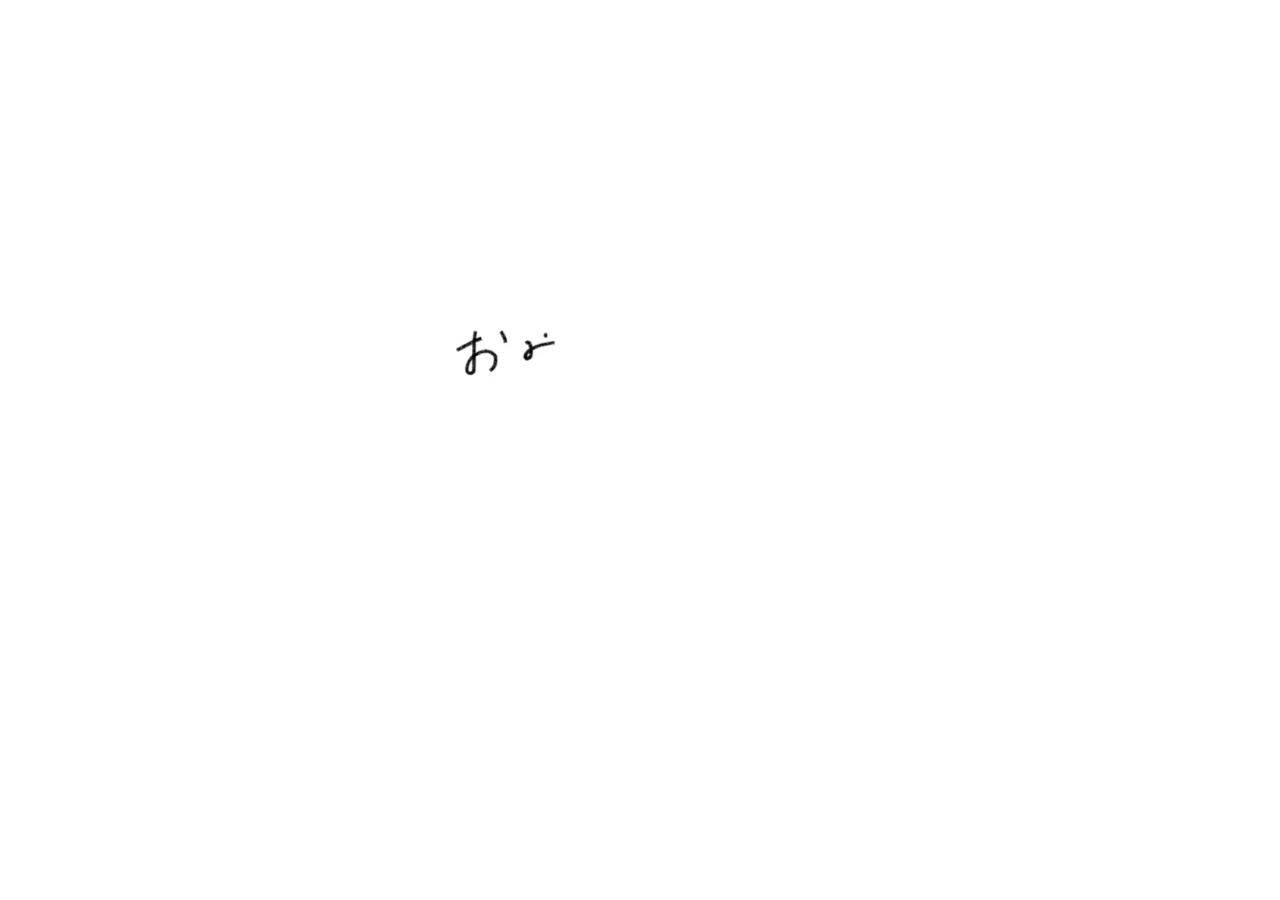
<file: index.html>
<!DOCTYPE html>
<html lang="ja">
<head>
    <meta charset="UTF-8">
    <meta name="viewport" content="width=device-width, initial-scale=1.0">
    <meta http-equiv="X-UA-Compatible" content="ie=edge">
    <link href="https://fonts.googleapis.com/css?family=Rock+Salt&display=swap" rel="stylesheet">
    <link href="https://fonts.googleapis.com/css?family=Dosis:200|Homemade+Apple&display=swap" rel="stylesheet">
    <link rel="stylesheet" href="css/style.css">
    <title>PORTFOLIO OF AKI MITSUYAMA</title>
</head>
<div class="fv_splash">
    <video id="mv-movie" autoplay muted playsinline>
        <source src="img/fvsplash.mp4">
    </video>
</div>
<body id="top_page">
    <div class="main_wrapper">
        <div class="my_profile">
            <a href="#">I MY ME</a>
        </div>
        <div class="my_design">
            <a href="mygraphic_page.html" target="_blank">MY GRAPHIC</a>
        </div>
        <div class="my_flower">
            <a href="photos_page.html" target="_blank">MY PHOTOS</a>
        </div>
        <div class="my_photo">
            <a href="flower_page.html" target="_blank">MY FLOWERS</a>
        </div>
    </div>


    <main>
        <div class="my_name">
            <h2>HELLO.</h2>
            <h1>PORTFOLIO OF</h1><span><img src="img/name.png" alt="名前"></span><br>
            <p>駆け出しWebデザイナー。<br>夕暮れ時の散歩と、セルフネイルと、デジタルとアナログなものづくりが好きです。</p>
        </div>
        <small>©2020, aki mitsuyama.</small>
    </main>


    <footer></footer>




    <script src="https://ajax.googleapis.com/ajax/libs/jquery/3.4.1/jquery.min.js"></script>
    <script src="js/min-js.js"></script>
</body>
</html>
</file>
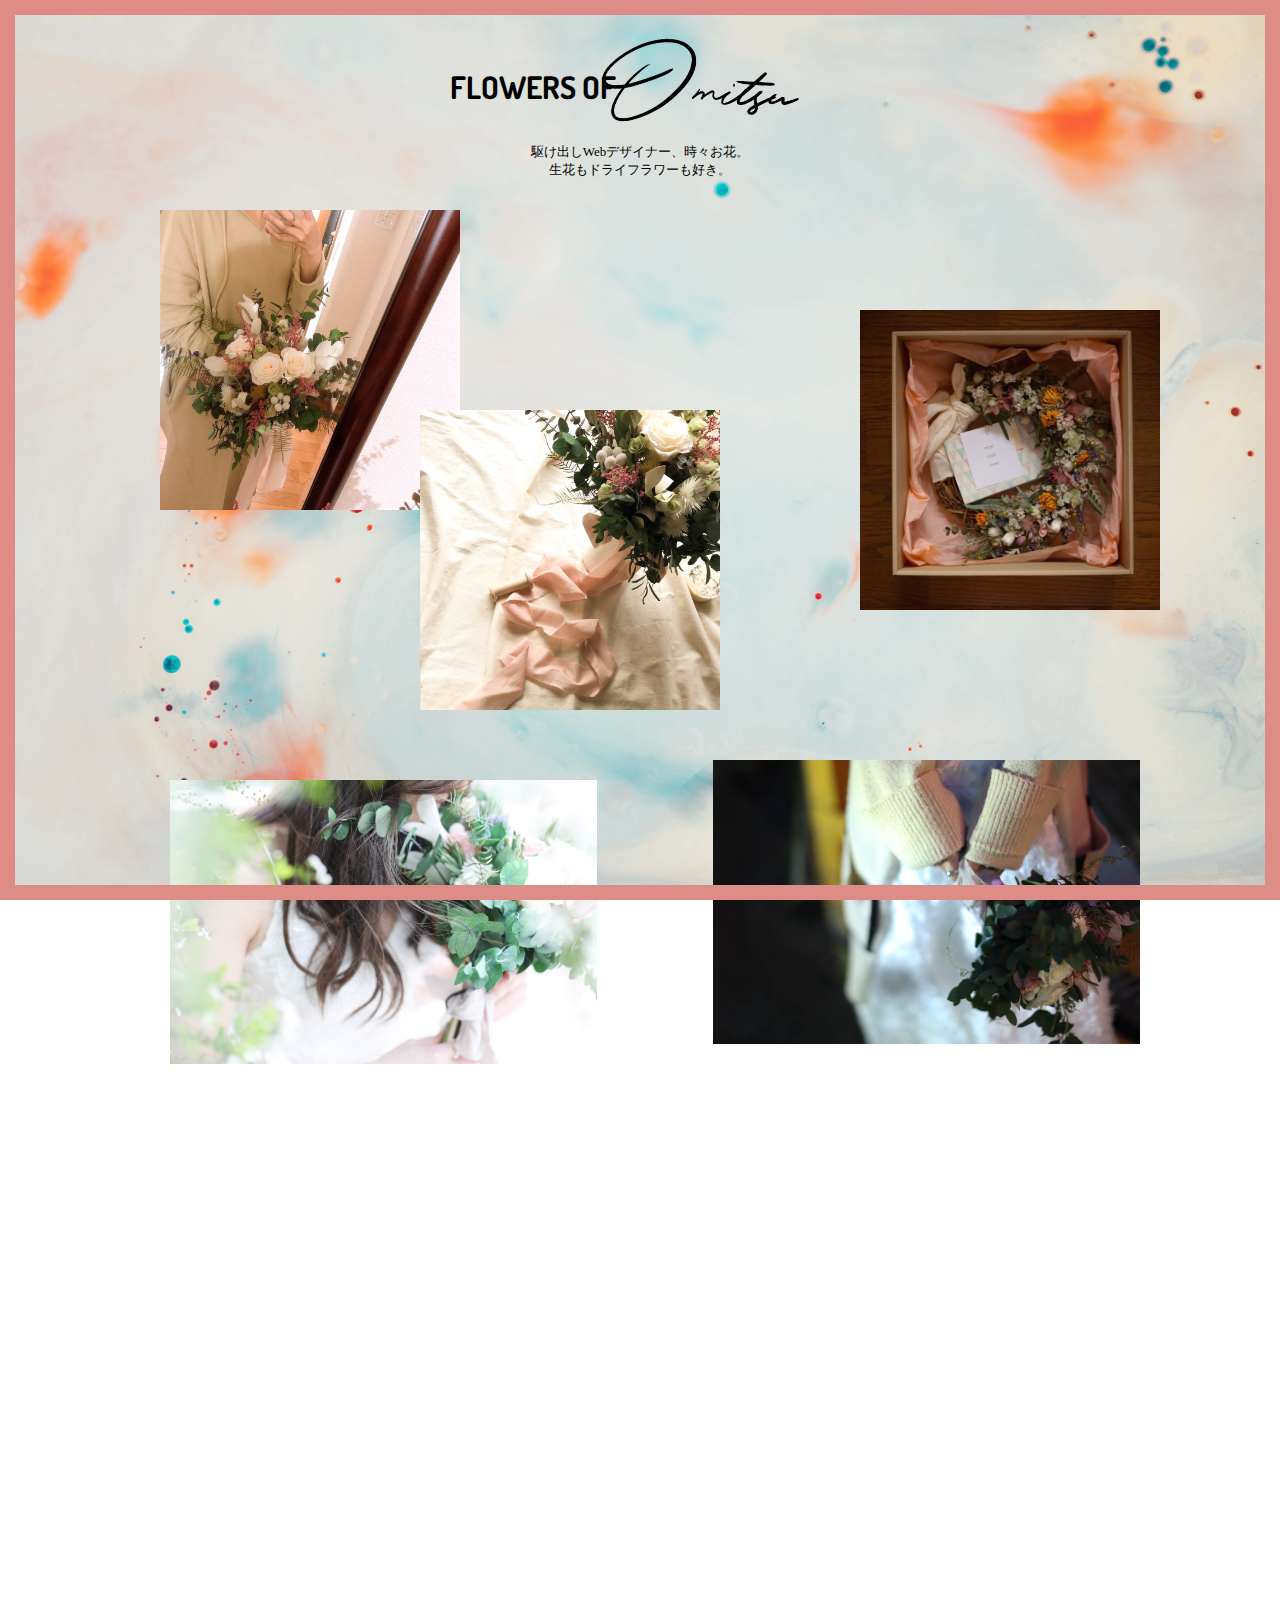
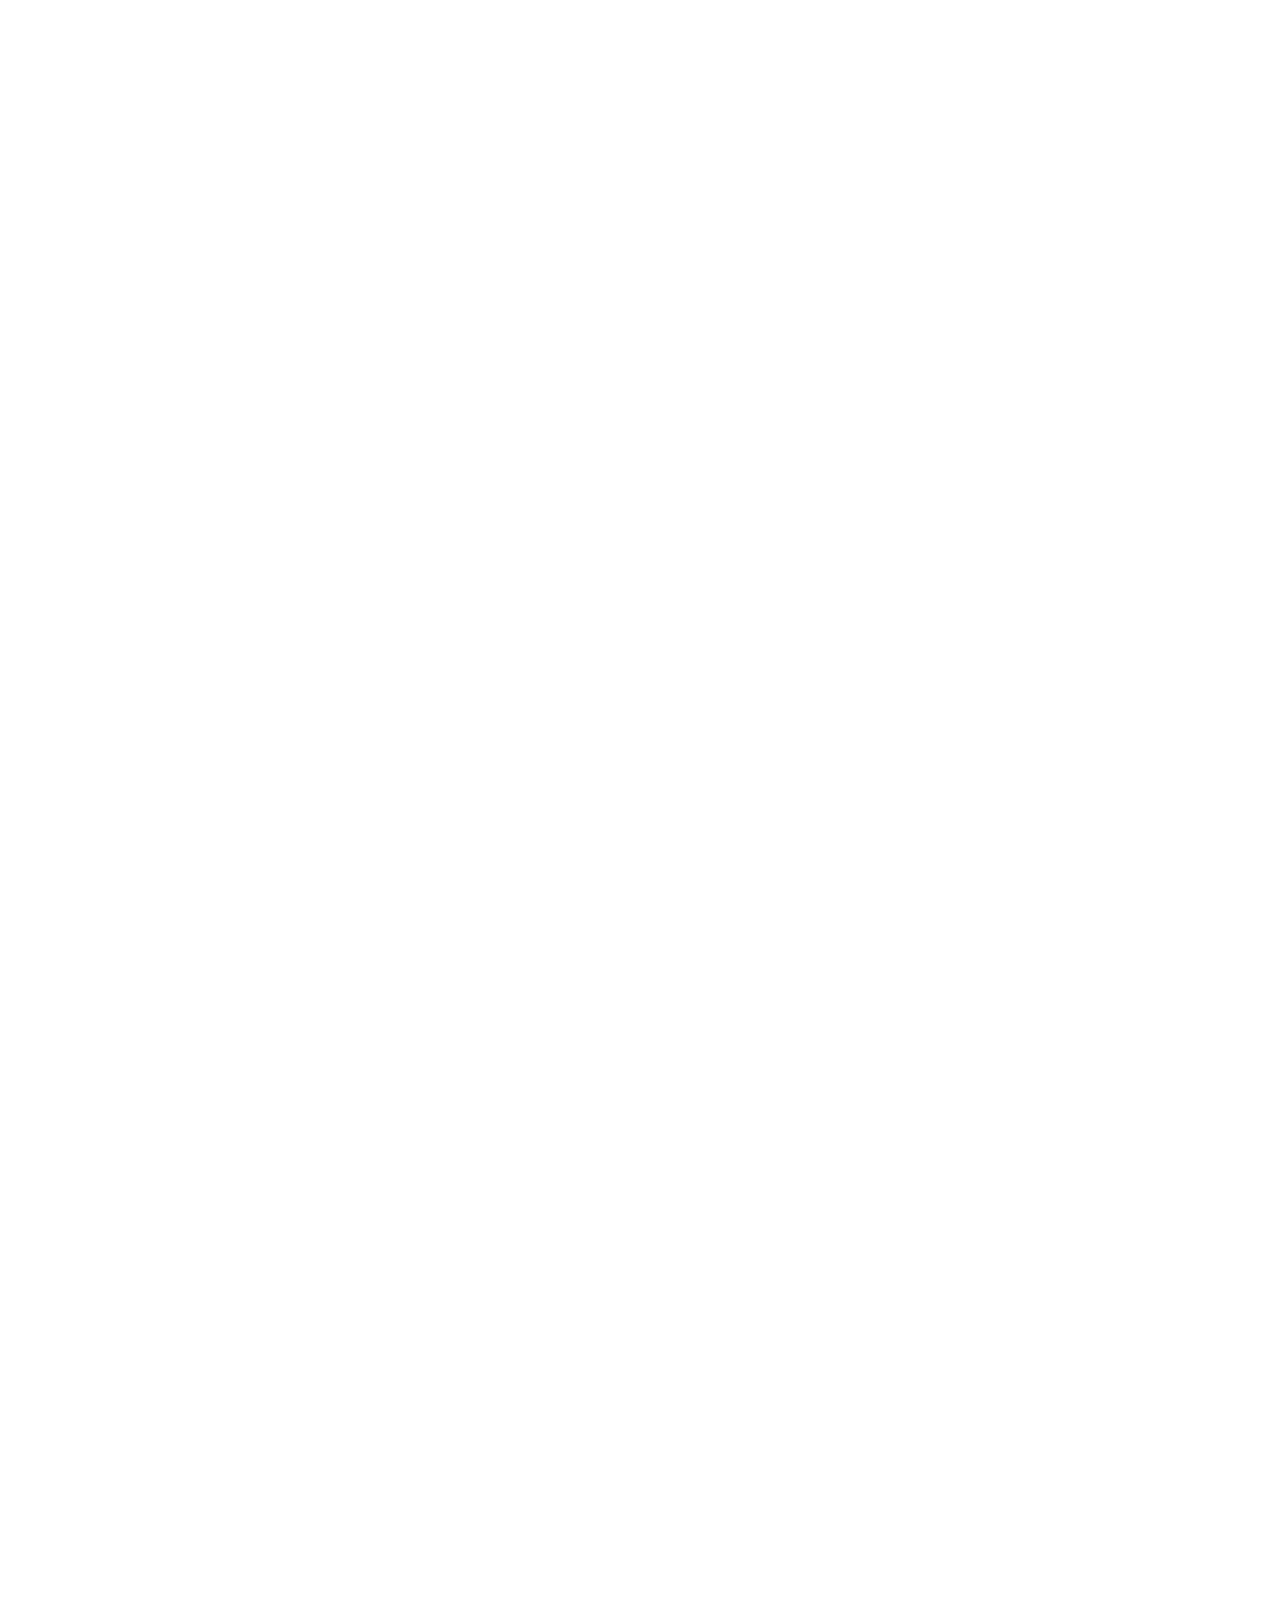
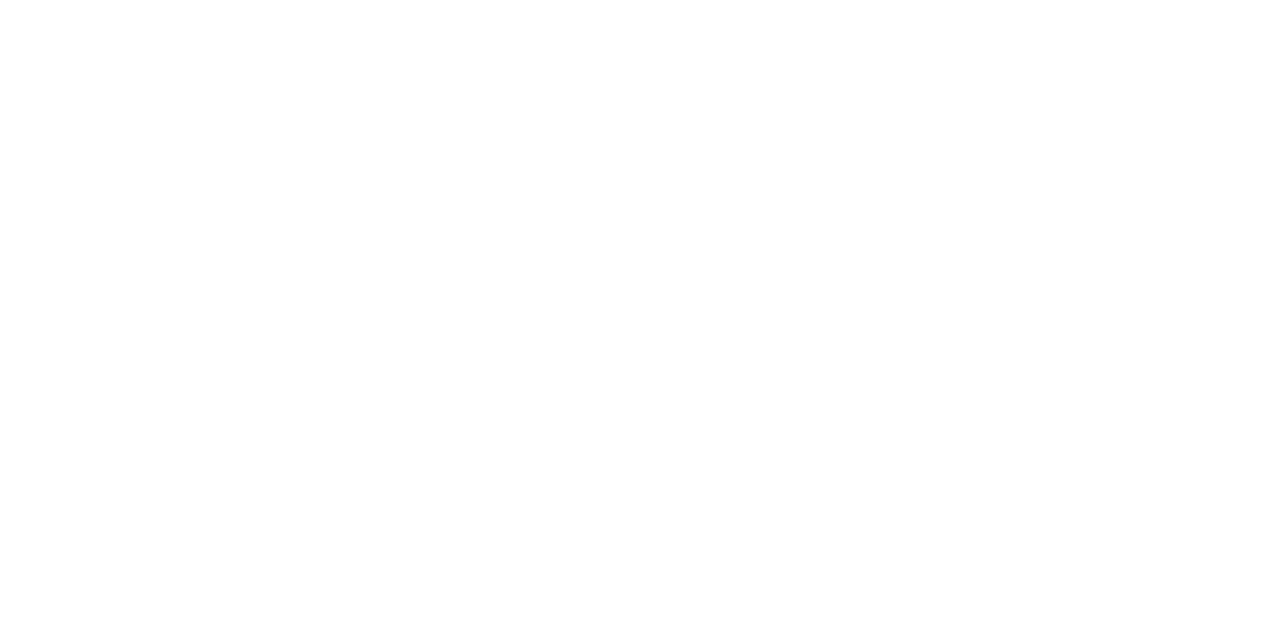
<file: flower_page.html>
<!DOCTYPE html>
<html lang="ja">
<head>
    <meta charset="UTF-8">
    <meta name="viewport" content="width=device-width, initial-scale=1.0">
    <meta http-equiv="X-UA-Compatible" content="ie=edge">
    <link href="https://fonts.googleapis.com/css?family=Rock+Salt&display=swap" rel="stylesheet">
    <link href="https://fonts.googleapis.com/css?family=Dosis:200|Homemade+Apple&display=swap" rel="stylesheet">
    <link rel="stylesheet" href="css/style.css">
    <title>PORTFOLIO OF AKI MITSUYAMA</title>
</head>
<body id="flower_page">
    <div class="my_name">
        <div class="page_top">
            <h1>FLOWERS OF<span><img src="img/name.png" alt="名前"></span></h1>
        </div>
        <p>駆け出しWebデザイナー、時々お花。<br>生花もドライフラワーも好き。</p>
    </div>
    <ul class="work">
        <li class="fadeInUp" style="top:0px; left:40px;"><img src="img/wreath3.jpg" alt="花"></li>
        <li class="fadeInUp" style="top:100px; right:0px;"><img src="img/wreath2.jpg" alt="花"></li>
        <li class="fadeInUp" style="top:200px; left:300px;"><img src="img/wreath4.jpg" alt="花"></li>
        <li class="fadeInUp" style="top:570px; left:50px;"><img src="img/wreath20.jpg" alt="花"></li>
        <li class="fadeInUp" style="top:550px; right:20px;"><img src="img/wreath10.jpg" alt="花"></li>
        <li class="fadeInUp" style="top:950px; right:200px;"><img src="img/wreath11.jpg" alt="花"></li>
        <li class="fadeInUp" style="top:1100px; left:50px;"><img src="img/handflower.jpg" alt="花"></li>
        <li class="fadeInUp" style="top:1400px; right:20px;"><img src="img/wreath1.jpg" alt="花"></li>
        <li class="fadeInUp" style="top:1500px; left:220px;"><img src="img/wreath6.jpg" alt="花"></li>
        <li class="fadeInUp" style="top:1900px; left:20px;"><img src="img/wreath5.jpg" alt="花"></li>
        <li class="fadeInUp" style="top:2200px; right:20px;"><img src="img/wreath7.jpg" alt="花"></li>
        <li class="fadeInUp" style="top:1800px; right:100px;"><img src="img/wreath14.jpg" alt="花"></li>
        <li class="fadeInUp" style="top:2250px; left:100px;"><img src="img/wreath9.jpg" alt="花"></li>
        <li class="fadeInUp" style="top:2450px; right:200px;"><img src="img/wreath13.jpg" alt="花"></li>
        <li class="fadeInUp" style="top:2900px; left:20px;"><img src="img/wreath18.jpg" alt="花"></li>
        <li class="fadeInUp" style="top:2800px; right:20px;"><img src="img/wreath15.jpg" alt="花"></li>
        <li class="fadeInUp" style="top:3200px; right:80px;"><img src="img/wreath16.jpg" alt="花"></li>
        <!-- <li class="fadeInUp" style="top:3600px; left:200px;"><img src="img/wreath14.jpg" alt="花"></li> -->
    </ul>


    <script src="https://ajax.googleapis.com/ajax/libs/jquery/3.4.1/jquery.min.js"></script>
    <script src="js/min-js.js"></script>
</body>
</html>
</file>
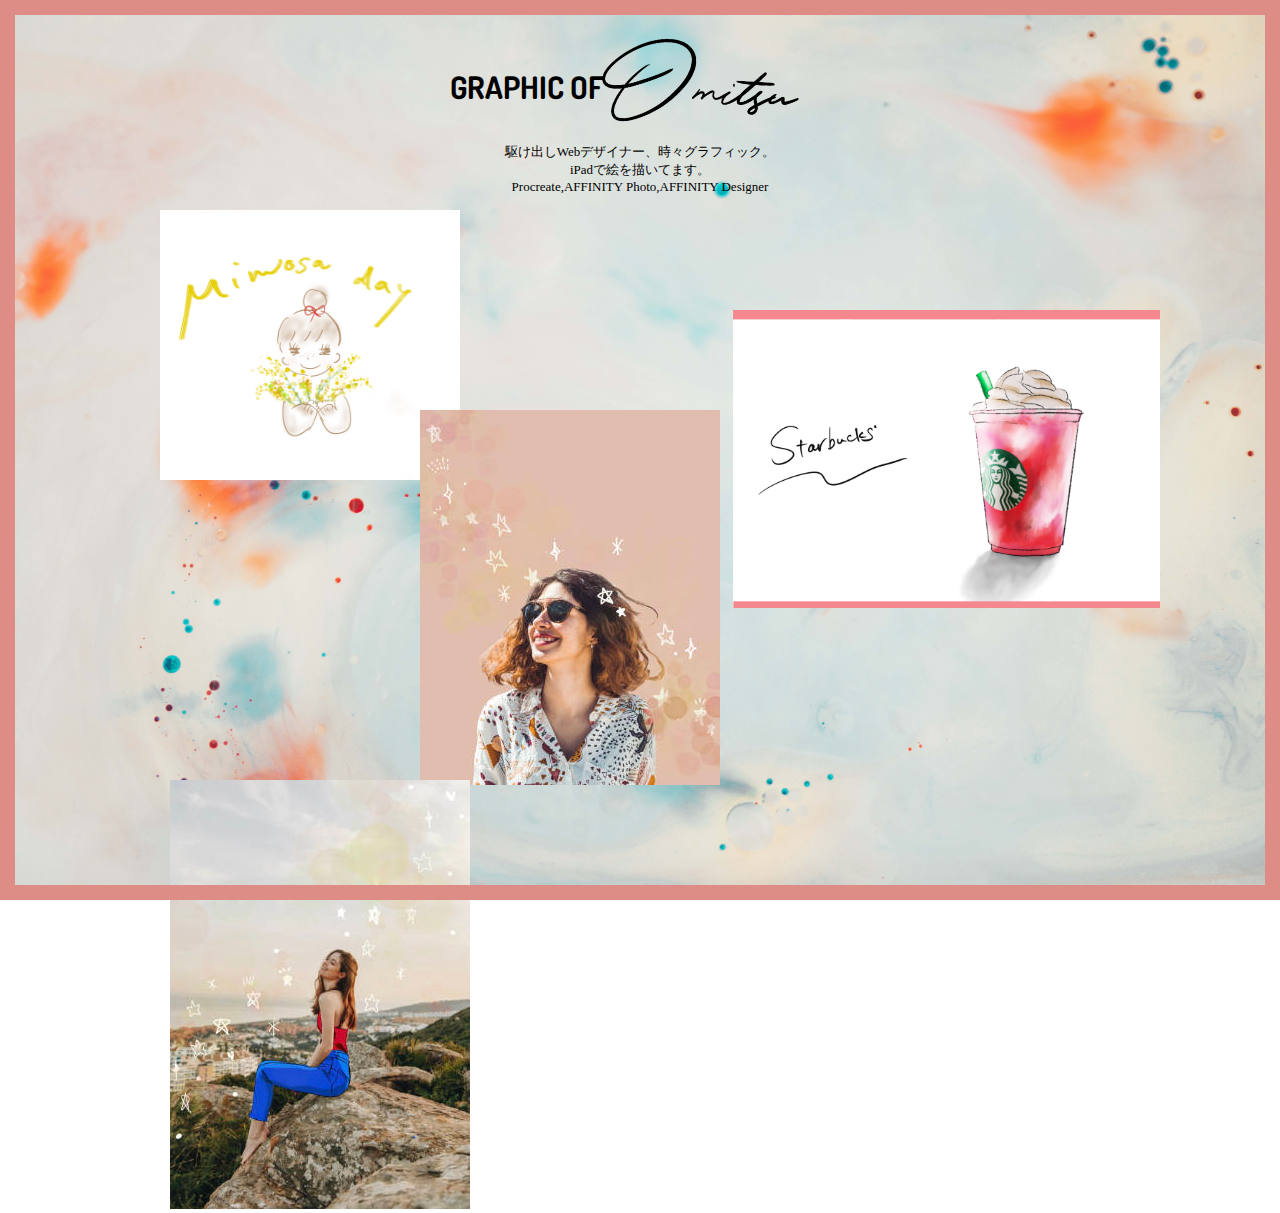
<file: mygraphic_page.html>
<!DOCTYPE html>
<html lang="ja">
<head>
    <meta charset="UTF-8">
    <meta name="viewport" content="width=device-width, initial-scale=1.0">
    <meta http-equiv="X-UA-Compatible" content="ie=edge">
    <link href="https://fonts.googleapis.com/css?family=Rock+Salt&display=swap" rel="stylesheet">
    <link href="https://fonts.googleapis.com/css?family=Dosis:200|Homemade+Apple&display=swap" rel="stylesheet">
    <link rel="stylesheet" href="css/style.css">
    <title>PORTFOLIO OF AKI MITSUYAMA</title>
</head>
<body id="graphic_page">
    <div class="my_name">
        <div class="page_top">
            <h1>GRAPHIC OF<span><img src="img/name.png" alt="名前"></span></h1>
        </div>
        <p>駆け出しWebデザイナー、時々グラフィック。<br>iPadで絵を描いてます。<br>Procreate,AFFINITY Photo,AFFINITY Designer</p>
    </div>
    <ul class="work">
        <li class="fadeInUp" style="top:0px; left:40px;"><img src="img/graphic1.jpg" alt="花"></li>
        <li class="fadeInUp" style="top:100px; right:0px;"><img src="img/graphic2.jpg" alt="花"></li>
        <li class="fadeInUp" style="top:200px; left:300px;"><img src="img/graphic3.jpg" alt="花"></li>
        <li class="fadeInUp" style="top:570px; left:50px;"><img src="img/graphic4.jpg" alt="花"></li>
        <!-- <li class="fadeInUp" style="top:550px; right:20px;"><img src="img/wreath10.jpg" alt="花"></li>
        <li class="fadeInUp" style="top:950px; right:200px;"><img src="img/wreath11.jpg" alt="花"></li>
        <li class="fadeInUp" style="top:1100px; left:50px;"><img src="img/handflower.jpg" alt="花"></li>
        <li class="fadeInUp" style="top:1400px; right:20px;"><img src="img/wreath1.jpg" alt="花"></li>
        <li class="fadeInUp" style="top:1500px; left:220px;"><img src="img/wreath6.jpg" alt="花"></li>
        <li class="fadeInUp" style="top:1900px; left:20px;"><img src="img/wreath5.jpg" alt="花"></li>
        <li class="fadeInUp" style="top:2200px; right:20px;"><img src="img/wreath7.jpg" alt="花"></li>
        <li class="fadeInUp" style="top:1800px; right:100px;"><img src="img/wreath8.jpg" alt="花"></li>
        <li class="fadeInUp" style="top:2250px; left:100px;"><img src="img/wreath9.jpg" alt="花"></li>
        <li class="fadeInUp" style="top:2450px; right:200px;"><img src="img/wreath13.jpg" alt="花"></li>
        <li class="fadeInUp" style="top:2900px; left:20px;"><img src="img/wreath18.jpg" alt="花"></li>
        <li class="fadeInUp" style="top:2800px; right:20px;"><img src="img/wreath15.jpg" alt="花"></li>
        <li class="fadeInUp" style="top:3200px; right:80px;"><img src="img/wreath16.jpg" alt="花"></li>
        <li class="fadeInUp" style="top:3600px; left:200px;"><img src="img/wreath14.jpg" alt="花"></li> -->
    </ul>


    <script src="https://ajax.googleapis.com/ajax/libs/jquery/3.4.1/jquery.min.js"></script>
    <script src="js/min-js.js"></script>
</body>
</html>
</file>
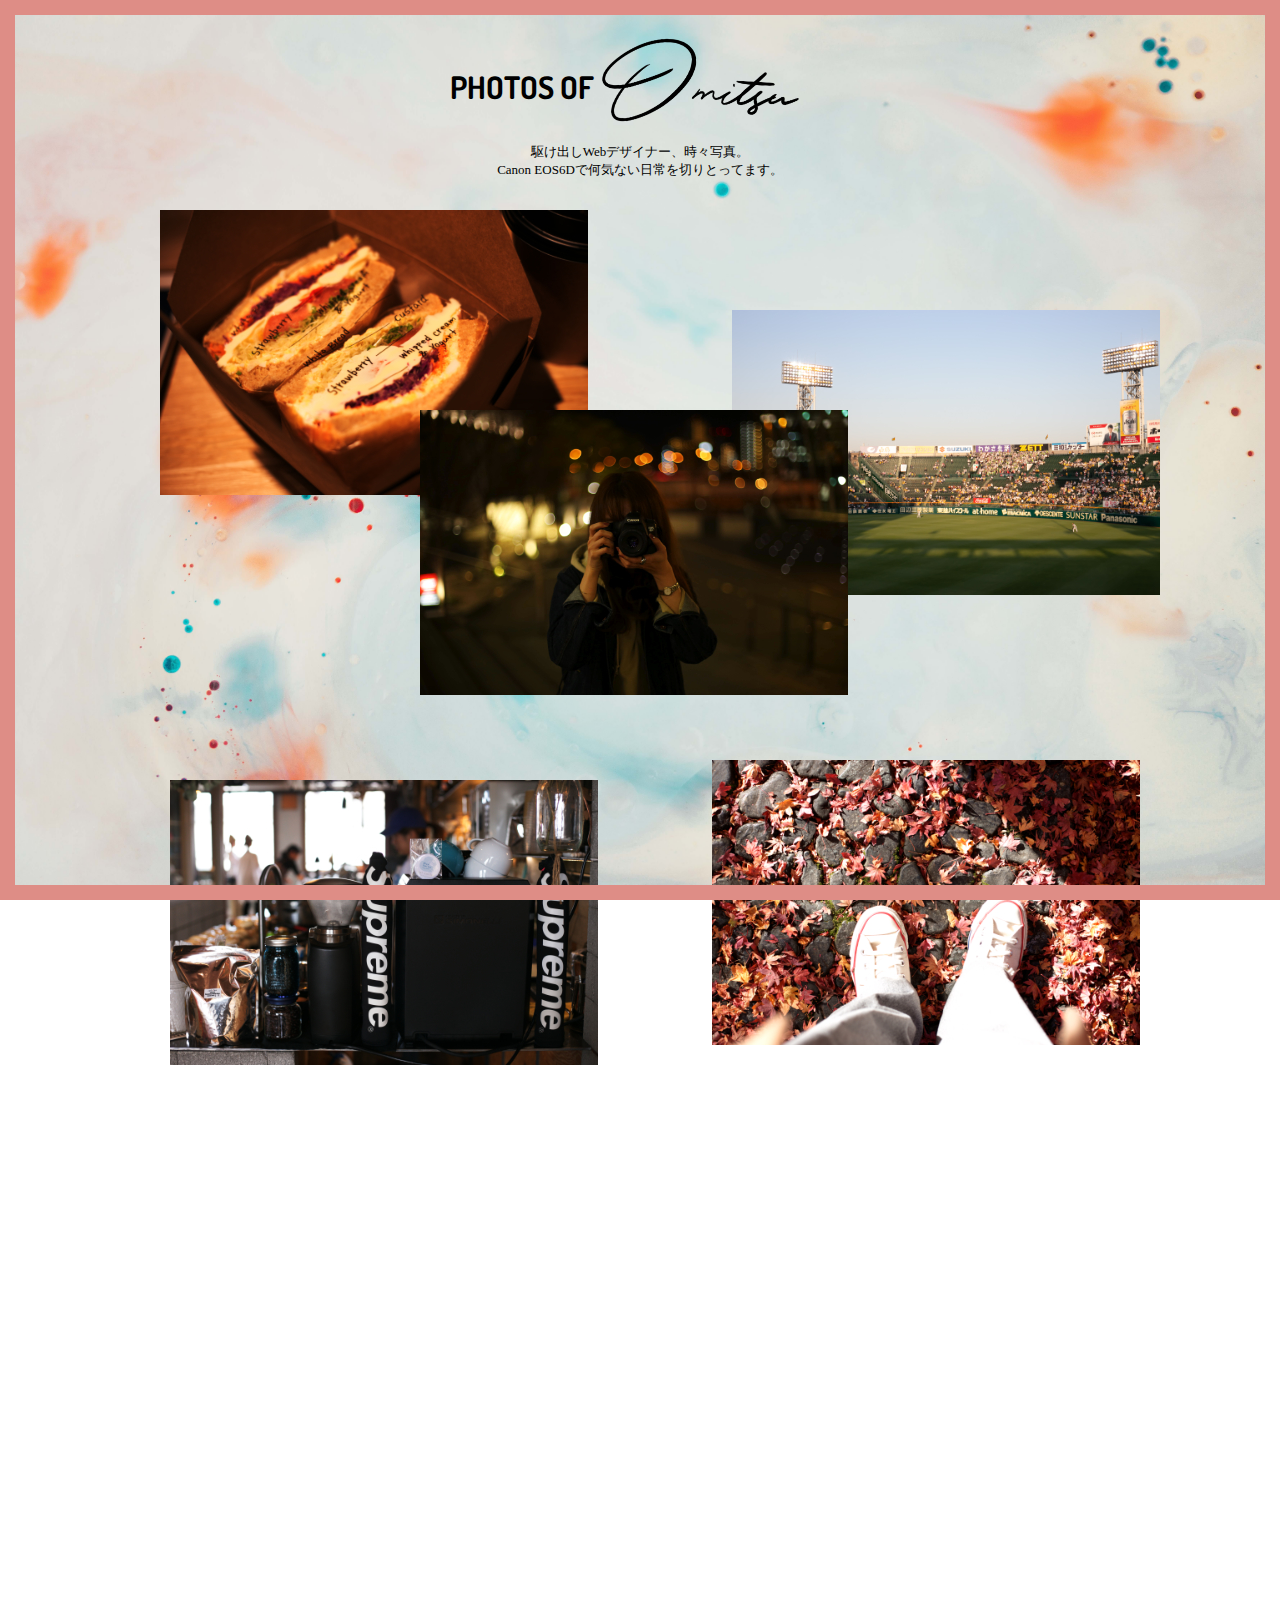
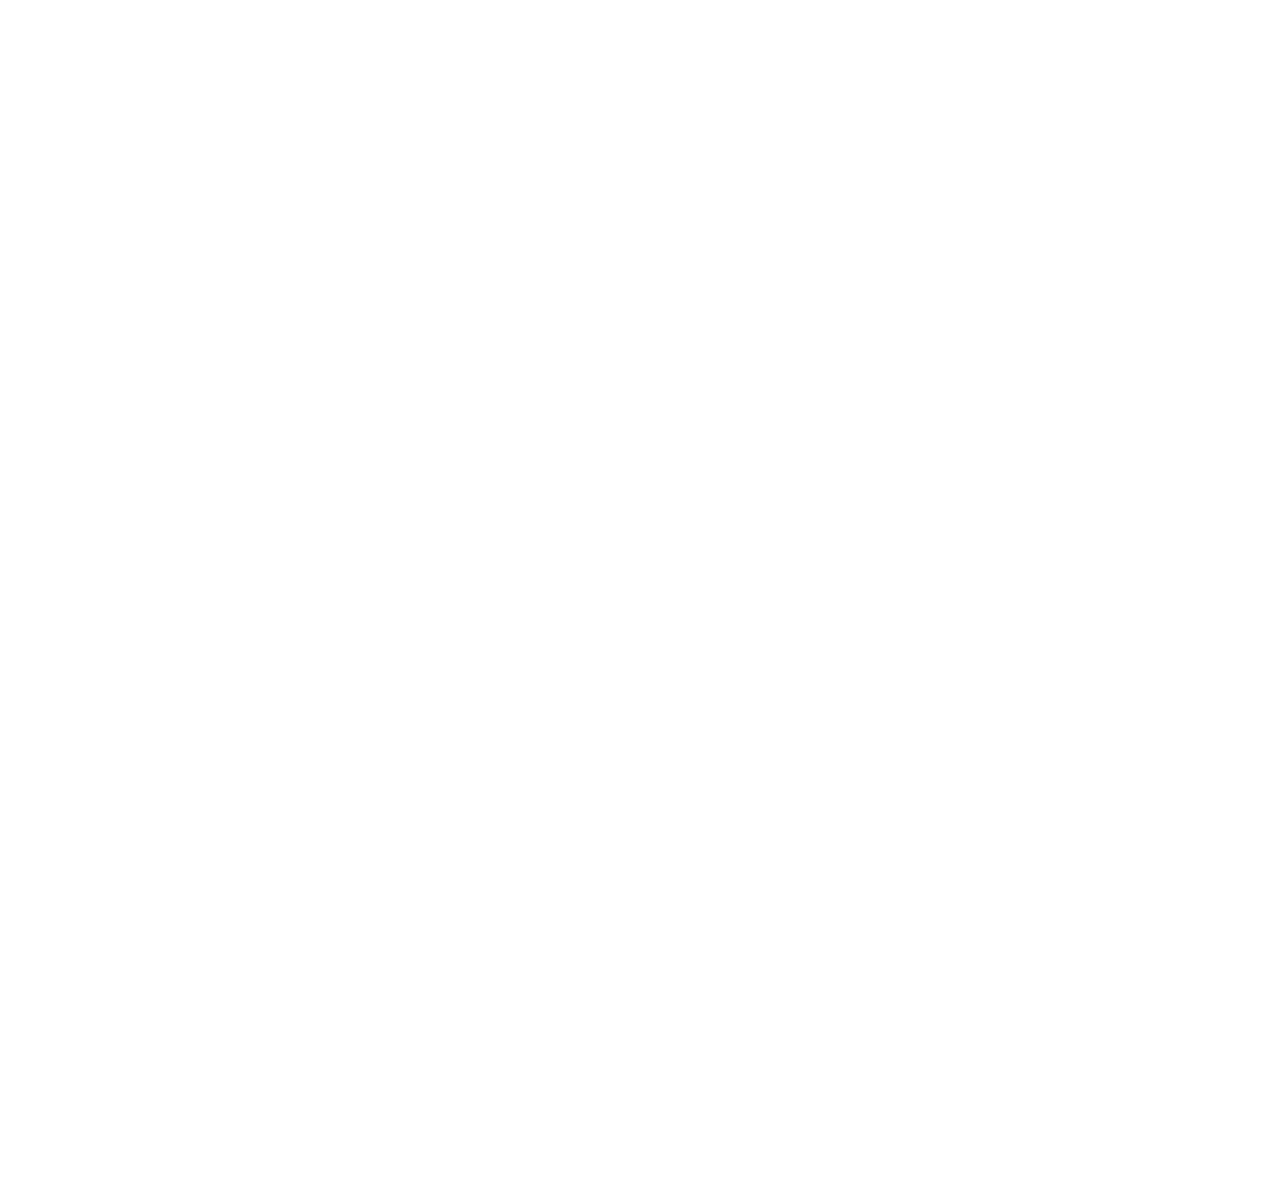
<file: photos_page.html>
<!DOCTYPE html>
<html lang="ja">
<head>
    <meta charset="UTF-8">
    <meta name="viewport" content="width=device-width, initial-scale=1.0">
    <meta http-equiv="X-UA-Compatible" content="ie=edge">
    <link href="https://fonts.googleapis.com/css?family=Rock+Salt&display=swap" rel="stylesheet">
    <link href="https://fonts.googleapis.com/css?family=Dosis:200|Homemade+Apple&display=swap" rel="stylesheet">
    <link rel="stylesheet" href="css/style.css">
    <title>PORTFOLIO OF AKI MITSUYAMA</title>
</head>
<body id="photos_page">
    <div class="my_name">
        <div class="page_top">
            <h1>PHOTOS OF<span class="me"><img src="img/name.png" alt="名前"></span></h1>
        </div>
        <p>駆け出しWebデザイナー、時々写真。<br>Canon EOS6Dで何気ない日常を切りとってます。</p>
    </div>
    <ul class="work">
        <li class="fadeInUp" style="top:0px; left:40px;"><img src="img/photo1.jpg" alt="花"></li>
        <li class="fadeInUp" style="top:100px; right:0px;"><img src="img/photo2.jpg" alt="花"></li>
        <li class="fadeInUp" style="top:200px; left:300px;"><img src="img/photo3.jpg" alt="花"></li>
        <li class="fadeInUp" style="top:570px; left:50px;"><img src="img/photo4.jpg" alt="花"></li>
        <li class="fadeInUp" style="top:550px; right:20px;"><img src="img/photo5.jpg" alt="花"></li>
        <li class="fadeInUp" style="top:950px; right:200px;"><img src="img/photo6.jpg" alt="花"></li>
        <li class="fadeInUp" style="top:1100px; left:50px;"><img src="img/photo7.jpg" alt="花"></li>
        <li class="fadeInUp" style="top:1400px; right:20px;"><img src="img/photo8.jpg" alt="花"></li>
        <li class="fadeInUp" style="top:1500px; left:220px;"><img src="img/photo9.jpg" alt="花"></li>
        <li class="fadeInUp" style="top:1900px; left:20px;"><img src="img/photo10.jpg" alt="花"></li>
        <li class="fadeInUp" style="top:2200px; right:20px;"><img src="img/photo11.jpg" alt="花"></li>
        <li class="fadeInUp" style="top:1800px; right:100px;"><img src="img/photo17.jpg" alt="花"></li>
        <!-- <li class="fadeInUp" style="top:2250px; left:100px;"><img src="img/photo18.jpg" alt="花"></li>
        <li class="fadeInUp" style="top:2450px; right:200px;"><img src="img/photo19.jpg" alt="花"></li>
        <li class="fadeInUp" style="top:2900px; left:20px;"><img src="img/wreath18.jpg" alt="花"></li>
        <li class="fadeInUp" style="top:2800px; right:20px;"><img src="img/wreath15.jpg" alt="花"></li>
        <li class="fadeInUp" style="top:3200px; right:80px;"><img src="img/wreath16.jpg" alt="花"></li>
        <li class="fadeInUp" style="top:3600px; left:200px;"><img src="img/wreath14.jpg" alt="花"></li> -->
    </ul>


    <script src="https://ajax.googleapis.com/ajax/libs/jquery/3.4.1/jquery.min.js"></script>
    <script src="js/min-js.js"></script>
</body>
</html>
</file>
<file: css/style.css>
/* =================================================== */
/* 共通css */
/* =================================================== */
body{
    margin:30px;
    background-image: url(../img/background.jpg);
    background-size: cover;
    background-repeat: no-repeat;
    background-attachment: fixed;
    background-position: bottom;
}
a{
    text-decoration: none;
    color:#000;
}
*{
    font-family: 'Dosis', sans-serif;
    list-style: none;
}
p{
    font-family: 'AP-OTF', serif;
    font-size: 13px;
    text-align: center;
}
@media (max-width:480px){
    p{
        font-size: 11px;
    }
}
#top_page p{
    margin-top: 0;
}
h1{
    font-size: 31px;
}
h2{
    font-size: 35px;
}
@media (max-width: 480px){
    h1{
        font-size: 21px;
    }
    h2{
        font-size: 25px;
    }
}
.work{
    position: relative;
    max-width: 1000px;
    margin: 0 auto;
}



/* =================================================== */
/* スプラッシュ */
/* =================================================== */
.fv_splash{
    min-height: 100vh;
    height: 100vh;
    z-index: 1000;
    background: #fff;
    animation-name: omitsu_design;
    animation-duration: 4.5s;
    animation-fill-mode: forwards;
    position: absolute;
    top:0;
    left:0;
    display: flex;
    justify-content: center;
    align-items: center;
}
.fv_splash video{
    width: 100%;
    height: 100%;
}
@keyframes omitsu_design {
    0%{
        opacity: 1;
        width: 100%;
    }
    90%{
        opacity: 1;
        width: 100%;
    }
    100%{
        opacity: 0;
        width: 0;
    }
}



/* =================================================== */
/* FV枠線 */
/* =================================================== */
html:before{
    height: 15px;
    top:0;
    right:0;
    left:0;
}
html:after{
    width: 15px;
    top:0;
    right:0;
    bottom:0;
}
body:before{
    height: 15px;
    bottom:0;
    right:0;
    left:0;
}
body:after{
    width: 15px;
    bottom:0;
    top:0;
    left:0;
}
html:before,
html:after,
body:before,
body:after{
    content: "";
    margin:0;
    background: #de8d86;
    position: fixed;
    z-index: 999;
}



/* =================================================== */
/* ナビゲーションメニュー .main_wrapper */
/* =================================================== */
.main_wrapper{
    position: fixed;
}
.main_wrapper a {
    position: relative;
    text-decoration: none;
    padding: 15px 0;
}
.main_wrapper a::after {
    position: absolute;
    bottom: -4px;
    left: 0;
    content: '';
    width: 100%;
    height: 1px;
    background: #333;
    transform: scale(0, 1);
    transform-origin: right top;
    transition: transform .3s;
}
.main_wrapper a:hover::after {
    transform-origin: left top;
    transform: scale(1, 1);
}
.main_wrapper div{
    position: fixed;
    padding: 20px;
}
.my_profile{
    top: 50px;
    left: 30px;
}
.my_design{
    top:50px;
    right:30px;
}
.my_flower{
    bottom:50px;
    left:30px;
}
.my_photo{
    bottom: 50px;
    right:30px;
}



/* =================================================== */
/* トップページ */
/* =================================================== */
main{
    min-height:500px;
    width: 100%;
    margin-top: 160px;
}
main h1,
#flower_page h1,
#graphic_page h1,
#photos_page h1{
    position: relative;
}
#top_page p{
    text-align: left;
}
#top_page .my_name{
    position: relative;
}
#top_page span img{
    width: 200px;
    height: auto;
    position: absolute;
    left: 200px;
    top: 42px;
    transform: rotate(5deg);
}
@media(max-width:480px){
    body{
        background-position: inherit;
    }
    #top_page span img{
        width: 120px;
        top: 33px;
        left: 140px;
    }
}
.fv_img{
    position: relative;
}
.fv_img img{
    width: 600px;
    height: auto;
    position: absolute;
    top:-80px;
    right:34px;
}



/* =================================================== */
/* 各子ページ */
/* =================================================== */
.page_top{
    width: 230px;
}
@media(max-width:480px){
    .page_top{
        margin: 0 auto;
    }
}
#flower_page span img,
#graphic_page span img,
#photos_page span img{
    width: 200px;
    height: auto;
    position: absolute;
    left: 150px;
    top: -20px;
    transform: rotate(5deg);
}
@media(max-width:480px){
    #flower_page span img,
    #graphic_page span img,
    #photos_page span img{
        width: 120px;
        top: -2px;
        left: 100px;
    }
}
#flower_page .my_name,
#graphic_page .my_name,
#photos_page .my_name{
    width: 380px;
    height: 100px;
    margin: 0 auto;
    margin-top: 60px;
    margin-bottom: 50px;
    position: relative;
}
#flower_page .my_name h1,
#graphic_page .my_name h1,
#photos_page .my_name h1{
    margin: 0;
    line-height: 53px;
    margin-bottom: 30px;
}
#flower_page li,
#graphic_page li,
#photos_page li{
    margin: 0 0 100px;
}
#flower_page img,
#graphic_page img,
#photos_page img{
    width: 100%;
    height: auto;
}
@media(max-width:480px){
    #flower_page img,
    #graphic_page img,
    #photos_page img{
        width: 50%;
        height: auto;
    }
}
#flower_page .fadeInUp,
#graphic_page .fadeInUp,
#photos_page .fadeInUp{
    opacity: 0;
    transform: translateY(100px);
    transition: 1s;
    position: absolute;
}



/* =================================================== */
/* フラワーページ　グリッド #flower_grid*/
/* =================================================== */
html#flower_grid{
    font-size: 62.5%;
}
#flower_grid *,
#flower_grid *::after {
    box-sizing: border-box;
}
#flower_grid .item {
    width: 180px;
    margin-bottom: 4px;
    padding: 8px;
    border-bottom: solid 3px;
    border-radius: 5px;
    background: #fff;
}
#flower_grid .item .image {
    display: block;
    width: 100%;
}
#flower_grid .item .category {
    margin: 15px 9px 10px;
    color: #aaa;
    letter-spacing: 1px;
}
#flower_grid .item .category::before {
    content: '';
    display: inline-block;
    width: 19px;
    height: 19px;
    margin-right: 5px;
    border: solid 2px;
    border-radius: 50%;
    vertical-align: -5px;
}
#flower_grid .description {
    margin-right: 10px;
    line-height: 1.5;
}
#flower_grid .item > a {
    display: block;
    margin: -8px -8px -11px;
    padding: 8px 8px 11px;
    border-radius: inherit;
    color: #777;
    transition: all .3s;
}
#flower_grid .item > a:hover {
    box-shadow: 0 0 6px -1px rgba(0, 0, 0, .3);
    opacity: .8;
}

#flower_grid .item_wedding,
#flower_grid .item_wedding .category:before {
    border-color: #ffc0cb;
}
#flower_grid .item_gift,
#flower_grid .item_gift .category:before {
    border-color: #76c047;
}
#flower_grid .item_yourself,
#flower_grid .item_yourself .category:before {
    border-color: #c1efff;
}
#flower_grid .item-m {
    width: 364px;
}
#flower_grid .item-lg {
    width: 732px;
}
#flower_grid .header {
    padding: 25px 0;
    border-bottom: none;
    text-align: center;
}
#flower_grid .logo {
    width: 100px;
    height: auto;
    transition: transform .3s;
}
#flower_grid .logo:hover {
    transform: rotate(360deg);
}
#flower_grid .nav {
    margin: 35px auto 10px;
}
#flower_grid .nav-item {
    margin-top: 20px;
    text-align: center;
    letter-spacing: 1px;
    font-weight: bold;
    font-size: 1.3rem;
}
#flower_grid a {
    display: inline-block;
}
#flower_grid a:after {
    content: '';
    display: block;
    width: 0;
    margin: 6px auto 0;
    border-bottom: solid 1px #7c5119;
    transition: width .3s ease-in-out;
}
#flower_grid .nav-item a:hover:after {
    width: 100%;
}
#flower_grid .item > a:before {
    content: '';
    position: absolute;
    top: 8px;
    right: 8px;
    left: 8px;
    display: block;
    height: 150PX;
    background: rgba(0, 0, 0, 0.5);
}
#flower_grid .item-m > a::before {
    height: 146px;
}
</file>
